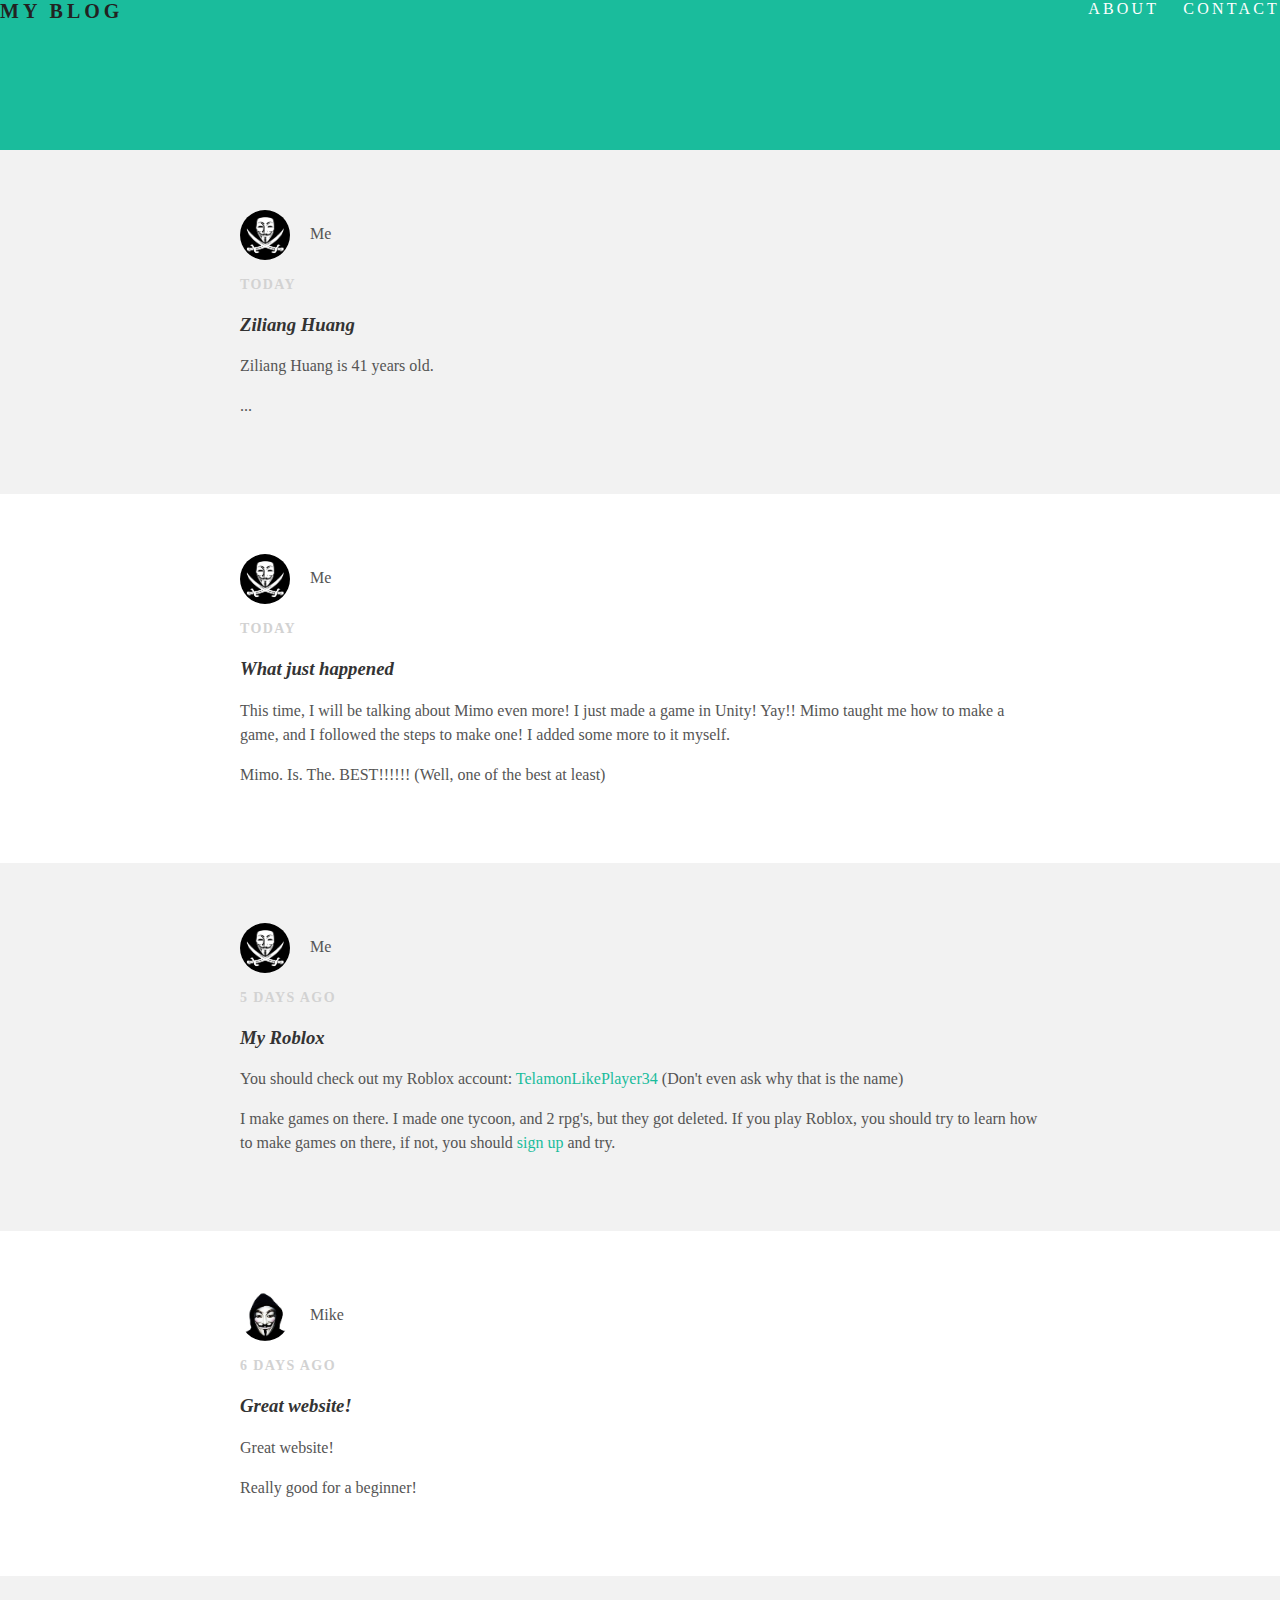
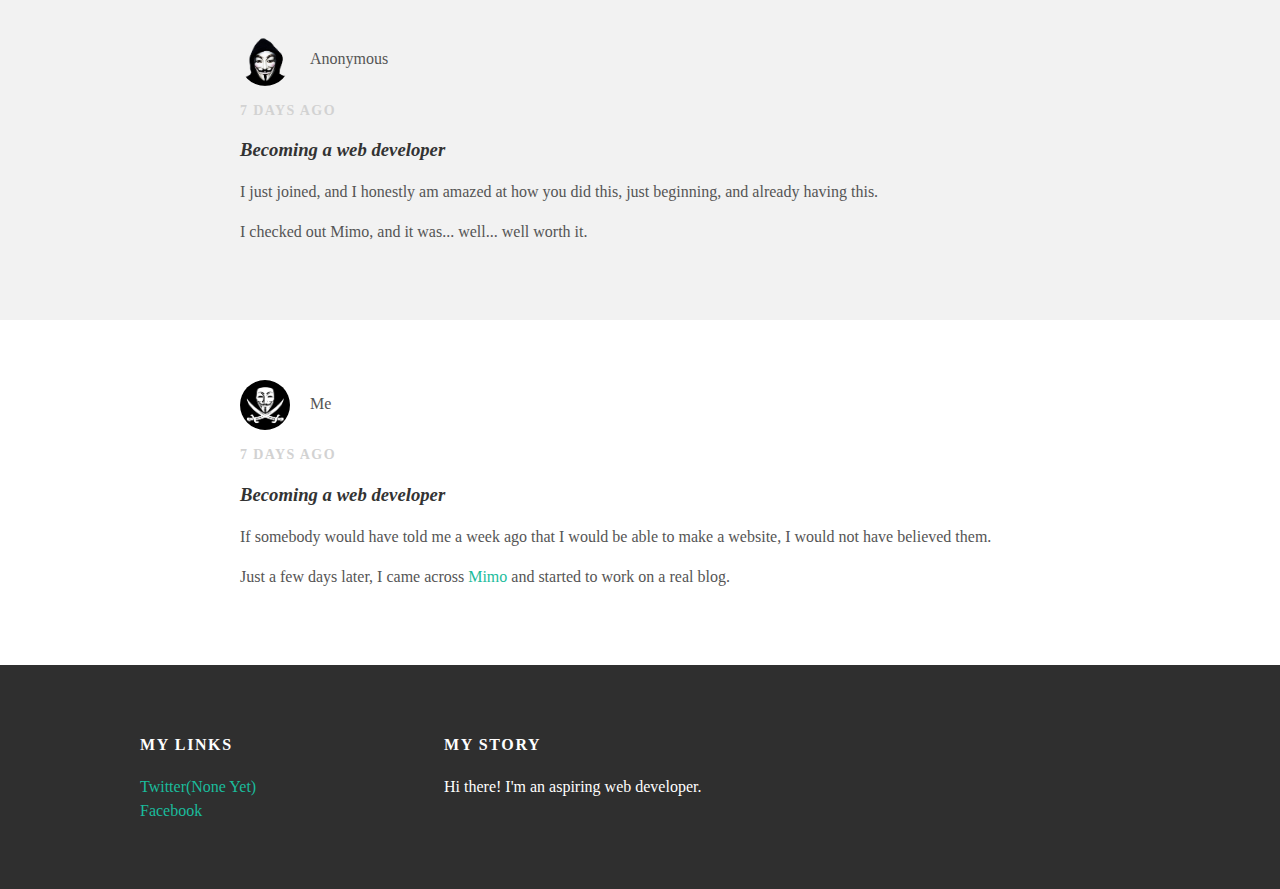
<file: index.html>
<!DOCTYPE html>
<html>
 <head>
   <title>My Blog</title>
   <link rel="stylesheet" type="text/css" href="styles.css">
 </head>
 <body>

   <div id="header">
    <div class="containter">
     <a id="header-title" href="index.html">My Blog</a>
     <ul id="header-nav">
       <li><a href="about.html">About</a></li>
       <li><a href="mailto:wboh010@gmail.com">Contact</a></li>
     </ul>
    </div>
   </div>
  
  <div class="post-container">
    <div class="post">
      <div class="post-author">
        <img src="me.png">
        <span>Me</span>
      </div>
      <p class="post-date">Today</p>
     <h3 class="post-title"><em><strong>Ziliang Huang</strong></em></h3>
      <div class="post-content">
        <p>Ziliang Huang is 41 years old.</p>
        <p>...</p>
      </div>
    </div>
   </div>
  
  
  <div class="post-container">
    <div class="post">
      <div class="post-author">
        <img src="me.png">
        <span>Me</span>
      </div>
      <p class="post-date">Today</p>
      <h3 class="post-title"><em>What just happened</em></h3>
      <div class="post-content">
        <p>This time, I will be talking about Mimo even more! I just made a game in Unity! Yay!! Mimo taught me how to make a game, and I followed the steps
       to make one! I added some more to it myself.</p>
        <p>Mimo. Is. The. BEST!!!!!! (Well, one of the best at least)</p>
      </div>
    </div>
   </div>
  
   <div class="post-container">
    <div class="post">
      <div class="post-author">
        <img src="me.png">
        <span>Me</span>
      </div>
      <p class="post-date">5 days ago</p>
      <h3 class="post-title"><em>My Roblox</em></h3>
      <div class="post-content">
        <p>You should check out my Roblox account: <a href="https://web.roblox.com/users/224300525/profile">TelamonLikePlayer34 </a>(Don't even ask why that is the name)</p>
        <p>I make games on there. I made one tycoon, and 2 rpg's, but they got deleted.
       If you play Roblox, you should try to learn how to make games on there,
         if not, you should <a href="https://www.roblox.com/account/signupredir">sign up</a> and try.</p>
      </div>
    </div>
   </div>
  
  
   <div class="post-container">
    <div class="post">
      <div class="post-author">
        <img src="anonymous.png">
        <span>Mike</span>
      </div>
      <p class="post-date">6 days ago</p>
      <h3 class="post-title"><em>Great website!</em></h3>
      <div class="post-content">
        <p>Great website!</p>
        <p>Really good for a beginner!</p>
      </div>
    </div>
   </div>
  
   <div class="post-container">
    <div class="post">
      <div class="post-author">
        <img src="anonymous.png">
        <span>Anonymous</span>
      </div>
      <p class="post-date">7 days ago</p>
      <h3 class="post-title"><em>Becoming a web developer</em></h3>
      <div class="post-content">
        <p>I just joined, and I honestly am amazed at how you
        did this, just beginning, and already having this.</p>
        <p>I checked out Mimo, and it was... well... well worth it.</p>
      </div>
    </div>
   </div>

  <div id="content">
   <div class="post-container">
    <div class="post">
      <div class="post-author">
        <img src="me.png">
        <span>Me</span>
      </div>
      <p class="post-date">7 days ago</p>
      <h3 class="post-title"><em>Becoming a web developer</em></h3>
      <div class="post-content">
        <p>If somebody would have told me a week ago that I
          would be able to make a website, I would not have
          believed them.</p>
        <p>Just a few days later, I came across <a href="https://www.getmimo.com">Mimo</a> and
           started to work on a real blog.</p>
      </div>
    </div>
   </div>
  </div>

   <div id="footer">
    <div class="container">
      <div class="column">
        <h4>My Links</h4>
        <p>
          <a href="https://twitter.com/home">Twitter(None Yet)</a><br>
          <a href="https://facebook.com/jackson.huang.96995">Facebook</a>
        </p>
      </div>
      <div class="column">
        <h4>My Story</h4>
        <p>Hi there! I'm an aspiring web developer.</p>
      </div>
    </div>
   </div>

 </body>
</html>
</file>
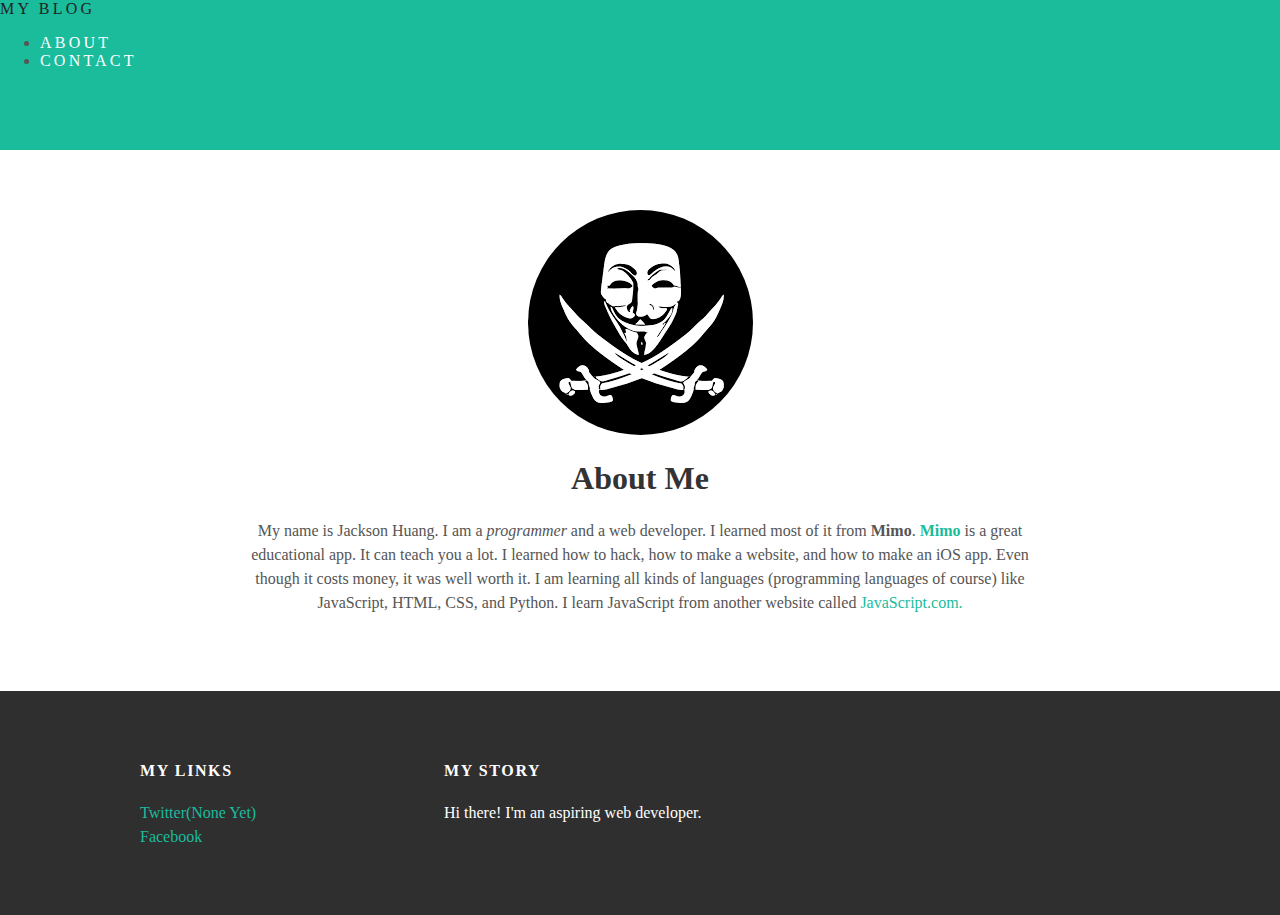
<file: about.html>
<!DOCTYPE html>
<html>
 <head>
   <title>My Blog</title>
   <link rel="stylesheet" type="text/css" href="styles.css">
 </head>
 <body>

   <div id="header">
    <div class="containter">
     <a href="index.html">My Blog</a>
     <ul>
       <li><a href="about.html">About</a></li>
       <li><a href="mailto:wboh010@gmail.com">Contact</a></li>
     </ul>
    </div>
   </div>

  <div id="content">
   <div class="container">
    <div class="about">
      <div class="about-author">
        <img src="me.png">

      </div>
      <h1 class="about-title">About Me</h1>
      <div class="about-content">
        <p>My name is Jackson Huang. I am a <em>programmer</em> and a web developer. I learned
         most of it from <strong>Mimo</strong>. <a href="https//:www.getmimo.com"><strong>Mimo</strong></a> is a great educational app. It can teach you
          a lot. I learned how to hack, how to make a website, and how to make an
          iOS app. Even though it costs money, it was well worth it. I am learning
          all kinds of languages (programming languages of course) like JavaScript,
          HTML, CSS, and Python. I learn JavaScript from another website called
          <a href="https://www.javascript.com">JavaScript.com.</a>
      </div>
    </div>
   </div>
  </div>

   <div id="footer">
    <div class="container">
      <div class="column">
        <h4>My Links</h4>
        <p>
          <a href="https://twitter.com/home">Twitter(None Yet)</a><br>
          <a href="https://facebook.com/jackson.huang.96995">Facebook</a>
        </p>
      </div>
      <div class="column">
        <h4>My Story</h4>
        <p>Hi there! I'm an aspiring web developer.</p>
      </div>
    </div>
   </div>

 </body>
</html>
</file>
<file: styles.css>
body {
  color: #555;
  margin: 0;
}
#header {
  background-color: #1abc9c;
  height: 150px;
  line-weight: 150px;
}
#header a {
  color: white;
  text-decoration: none;
  text-transform: uppercase;
  letter-spacing: 0.2em;
}
#header a:hover {
  color:#222;
}
#header-title {
  display: block;
  float: left;
  font-size: 20px;
  font-weight: bold;
}
#header-nav {
  display: block;
  float: right;
  margin-top: 0;
}
#header-nav li {
  display: inline;
  padding-left: 20px;
}
.container {
  max-width: 1000px;
  margin: 0 auto;
}
#footer {
  background-color: #2f2f2f;
  padding: 50px 0;
}
.column {
  min-width: 300px;
  display: inline-block;
  vertical-align: top;
}
#footer h4 {
  color: white;
  text-transform: uppercase;
  letter-spacing: 0.1em;
}
#footer p {
 color: white;
}
a {
  color: #1abc9c;
  text-decoration: none;
}
a:hover {
  color: #F6A623;
}
.post {
  max-width: 800px;
  margin: 0 auto;
  padding: 60px 0;
}
.post-author img {
  width: 50px;
  height: 50px;
  vertical-align: middle;
}
.post-author span {
  margin-left: 16px;
}
.post-date {
  color:#D2D2D2;

  font-size:14px;
  font-weight: bold;
  text-transform: uppercase;
  letter-spacing: 0.1em;
}
h1, h2, h3, h4 {
  color: #333;
}
p {
  line-height: 1.5;
}
import url(http://fonts.googleapis.com/css?family=Montserrat:400,700);
body {
  margin: 0;
  color: #555;

  font-family: 'Montserrat', sans-serif;
}
.post, .about {
  max-width: 800px;
  margin: 0 auto;
  padding: 60px 0;
}
.about {
  text-align: center;
}
.post-author img,
.about-author img {
  border-radius: 50%
}
.post-container:nth-child(even) {
  background-color: #f2f2f2;
}
</file>
